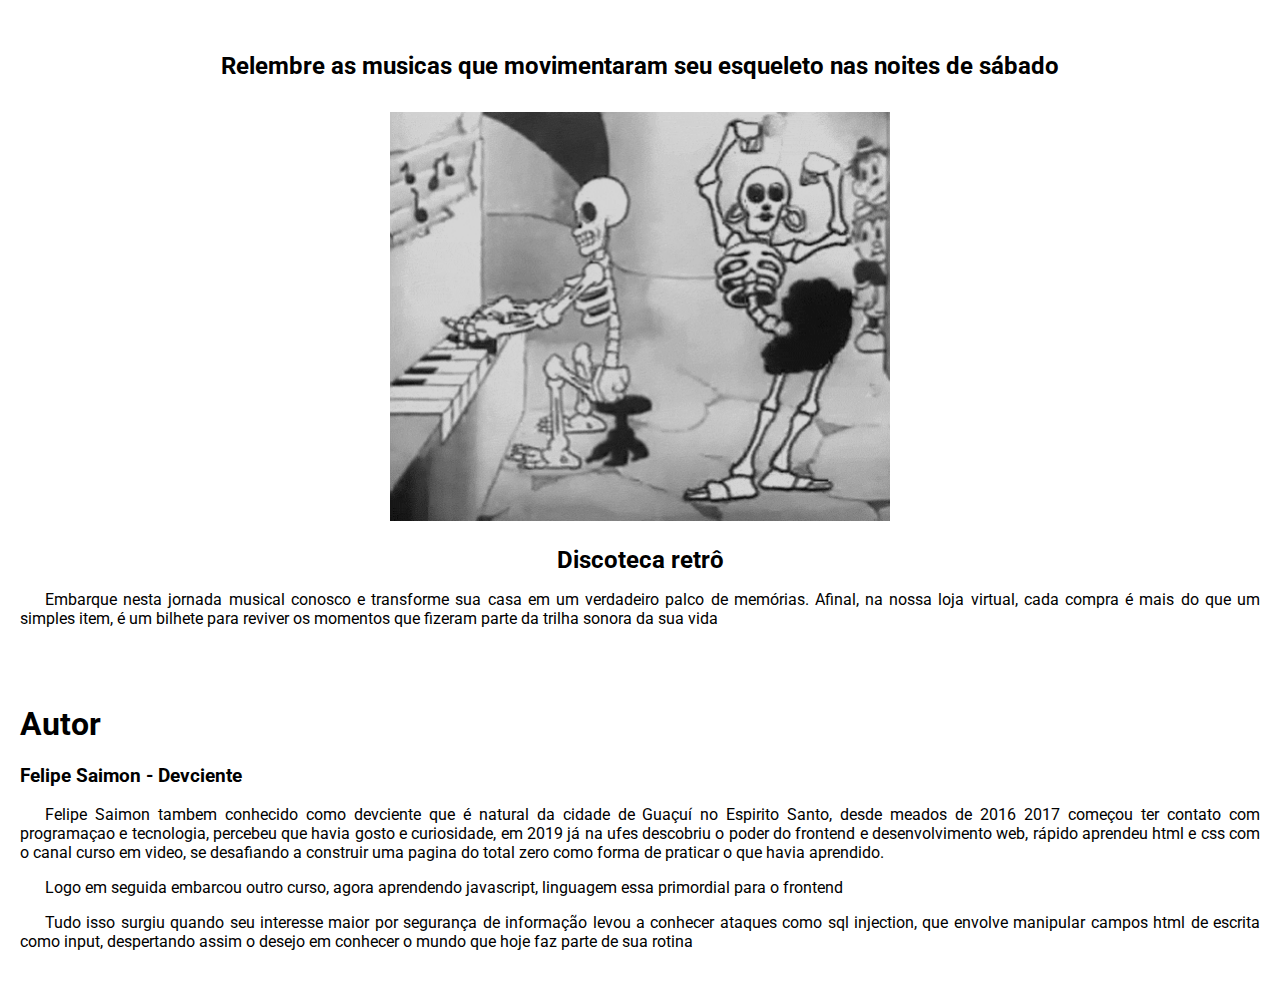
<file: index.html>
<!DOCTYPE html>
<html lang="pt-br">

<head>
    <meta charset="UTF-8">
    <meta name="viewport" content="width=device-width, initial-scale=1.0">
    <link rel="stylesheet" href="css/globals.css">

    <link rel="stylesheet" href="css/responsividade/maxW-1024.css">
    <link rel="stylesheet" href="css/responsividade/maxW-720.css">

    <title>Discoteca - retrô</title>

    <style>
        body {
            margin: 0;
            padding: 0;
            box-sizing: border-box;

        }


        section {
            position: relative;
            padding: 20px;
            text-align: justify;
        }

        section p{
            text-indent: 25px;
        }

        .container-index h4,
        .container-index h1 {
            text-align: center;
            font-size: 24px;
        }

        .container-index a {
            position: relative;
            display: flex;
            width: 500px;
            height: auto;

            margin: auto;

        }

        .container-index a img {
            width: 100%;
            height: auto;
        }
    </style>


</head>

<body>
    <section class="principal">
        <div class="container-index">
            <h4>Relembre as musicas que movimentaram seu esqueleto nas
                noites de sábado</h4>
            <a href="Produtos/all.html"><img src="assets/images/dancante.gif" alt=""></a>
            <div class="descricao">
                <h1 style="text-align: center; margin-top:25px">Discoteca retrô</h1>
                <p>Embarque nesta jornada musical conosco e transforme sua casa em um verdadeiro palco de memórias.
                    Afinal, na nossa loja virtual, cada compra é mais do que um simples item, é um bilhete para reviver
                    os momentos que fizeram parte da trilha sonora da sua vida</p>
            </div>
        </div>
    </section>

    <section class="autor">
        <h1>Autor</h1>
        <h3>Felipe Saimon - Devciente</h3>
        <p>Felipe Saimon tambem conhecido como devciente que é natural da cidade de Guaçuí no Espirito Santo, desde
            meados de 2016 2017 começou ter contato com programaçao e tecnologia, percebeu que havia gosto e
            curiosidade, em 2019 já na ufes descobriu o poder do frontend e desenvolvimento web, rápido aprendeu html e
            css com o canal curso em video, se desafiando a construir uma pagina do total zero como forma de praticar o
            que havia aprendido.</p>
        <p>Logo em seguida embarcou outro curso, agora aprendendo javascript, linguagem essa primordial para o frontend
        </p>
        <p>Tudo isso surgiu quando seu interesse maior por segurança de informação levou a conhecer ataques como sql
            injection, que envolve manipular campos html de escrita como input, despertando assim o desejo em conhecer o
            mundo que hoje faz parte de sua rotina</p>
    </section>



</body>

</html>
</file>
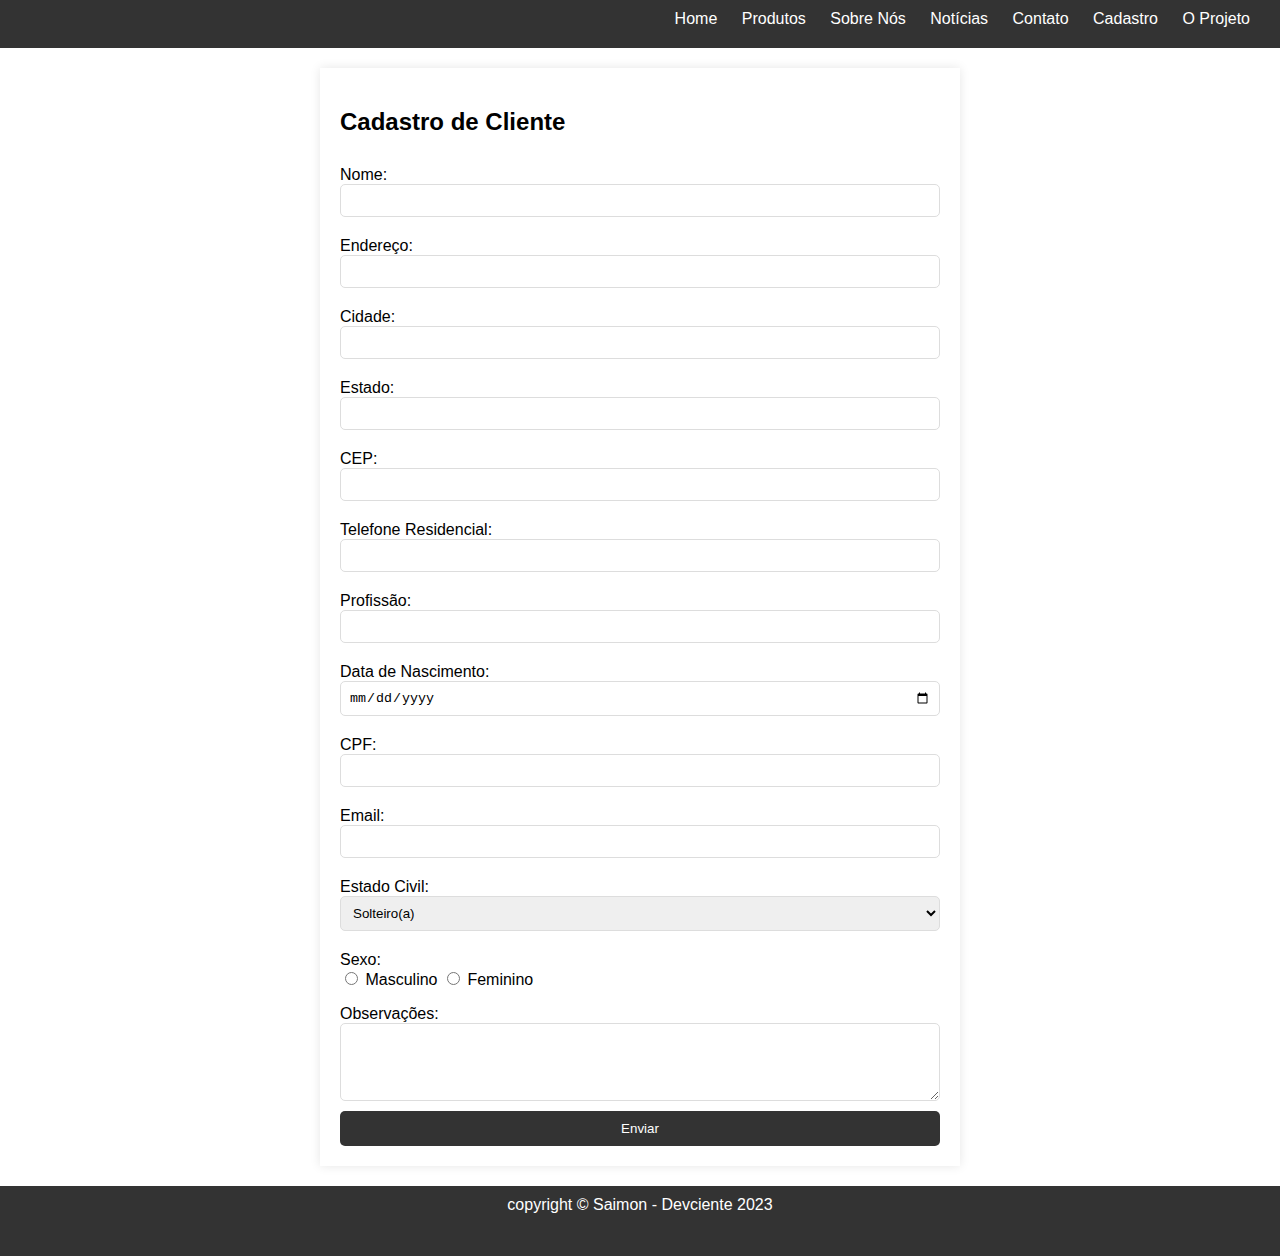
<file: cadastro.html>
<!DOCTYPE html>
<html lang="pt-br">

<head>
    <meta charset="UTF-8">
    <meta name="viewport" content="width=device-width, initial-scale=1.0">
    <link rel="stylesheet" href="css/globals.css">

    <link rel="stylesheet" href="Produtos/css/hamburguer.css">

    <link rel="stylesheet" href="css/responsividade/maxW-1024.css">
    <link rel="stylesheet" href="css/responsividade/maxW-720.css">

    <title>Fale conosco</title>

    <style>
        body {
            font-family: Arial, sans-serif;
            margin: 0;
            padding: 0;
        }

        .container-contato {
            max-width: 600px;
            margin: 20px auto;
            padding: 20px;
            box-shadow: 0 0 10px rgba(0, 0, 0, 0.1);
        }

        .form-contato {
            display: flex;
            flex-direction: column;
        }

        label {
            margin-top: 10px;
        }

        input,
        select,
        textarea {
            margin-bottom: 10px;
            padding: 8px;
            border: 1px solid #ddd;
            border-radius: 5px;
        }

        button {
            background-color: #333;
            color: #fff;
            padding: 10px;
            border: none;
            border-radius: 5px;
            cursor: pointer;
        }

        button:hover {
            background-color: #555;
        }

    </style>

</head>

<body>

    <header class="header">
        <nav class="navbar">
            <div class="navbar-toggle" onclick="toggleMenu()">
                <div class="bar"></div>
                <div class="bar"></div>
                <div class="bar"></div>
            </div>
            <ul class="links" id="navbarLinks">
                <li><a href="index.html">Home</a></li>
                <li><a href="Produtos/all.html">Produtos</a></li>
                <li><a href="sobre.html" disabled>Sobre Nós</a></li>
                <li><a href="noticias.html">Notícias</a></li>
                <li><a href="faleconosco.html">Contato</a></li>
                <li><a href="cadastro.html">Cadastro</a></li>
                <li><a href="projeto.html">O Projeto</a></li>
            </ul>
        </nav>
    </header>

    <section class="contato-master">

        <div class="container-contato">
            <form class="form-contato" action="#" method="post">
                <h2>Cadastro de Cliente</h2>

                <label for="nome">Nome:</label>
                <input type="text" id="nome" name="nome" required>

                <label for="endereco">Endereço:</label>
                <input type="text" id="endereco" name="endereco" required>

                <label for="cidade">Cidade:</label>
                <input type="text" id="cidade" name="cidade" required>

                <label for="estado">Estado:</label>
                <input type="text" id="estado" name="estado" required>

                <label for="cep">CEP:</label>
                <input type="text" id="cep" name="cep" required>

                <label for="telefone">Telefone Residencial:</label>
                <input type="tel" id="telefone" name="telefone" required>

                <label for="profissao">Profissão:</label>
                <input type="text" id="profissao" name="profissao" required>

                <label for="nascimento">Data de Nascimento:</label>
                <input type="date" id="nascimento" name="nascimento" required>

                <label for="cpf">CPF:</label>
                <input type="text" id="cpf" name="cpf" required>

                <label for="email">Email:</label>
                <input type="email" id="email" name="email" required>

                <label for="estadoCivil">Estado Civil:</label>
                <select id="estadoCivil" name="estadoCivil" required>
                    <option value="solteiro">Solteiro(a)</option>
                    <option value="casado">Casado(a)</option>
                    <option value="divorciado">Divorciado(a)</option>
                    <option value="viuvo">Viúvo(a)</option>
                </select>

                <label for="sexo">Sexo:</label>
                <div class="radio-group">
                    <input type="radio" id="masculino" name="sexo" value="masculino" required>
                    <label for="masculino">Masculino</label>

                    <input type="radio" id="feminino" name="sexo" value="feminino" required>
                    <label for="feminino">Feminino</label>
                </div>

                <label for="observacoes">Observações:</label>
                <textarea id="observacoes" name="observacoes" rows="4"></textarea>

                <button type="submit">Enviar</button>
            </form>
        </div>
    </section>

    <section class="row">
        <footer class="footer">
            <span>copyright &copy; </span> <span>Saimon - Devciente 2023</span>
        </footer>
    </section>


    <script src="../js/hamb.js"></script>

</body>

</html>
</file>
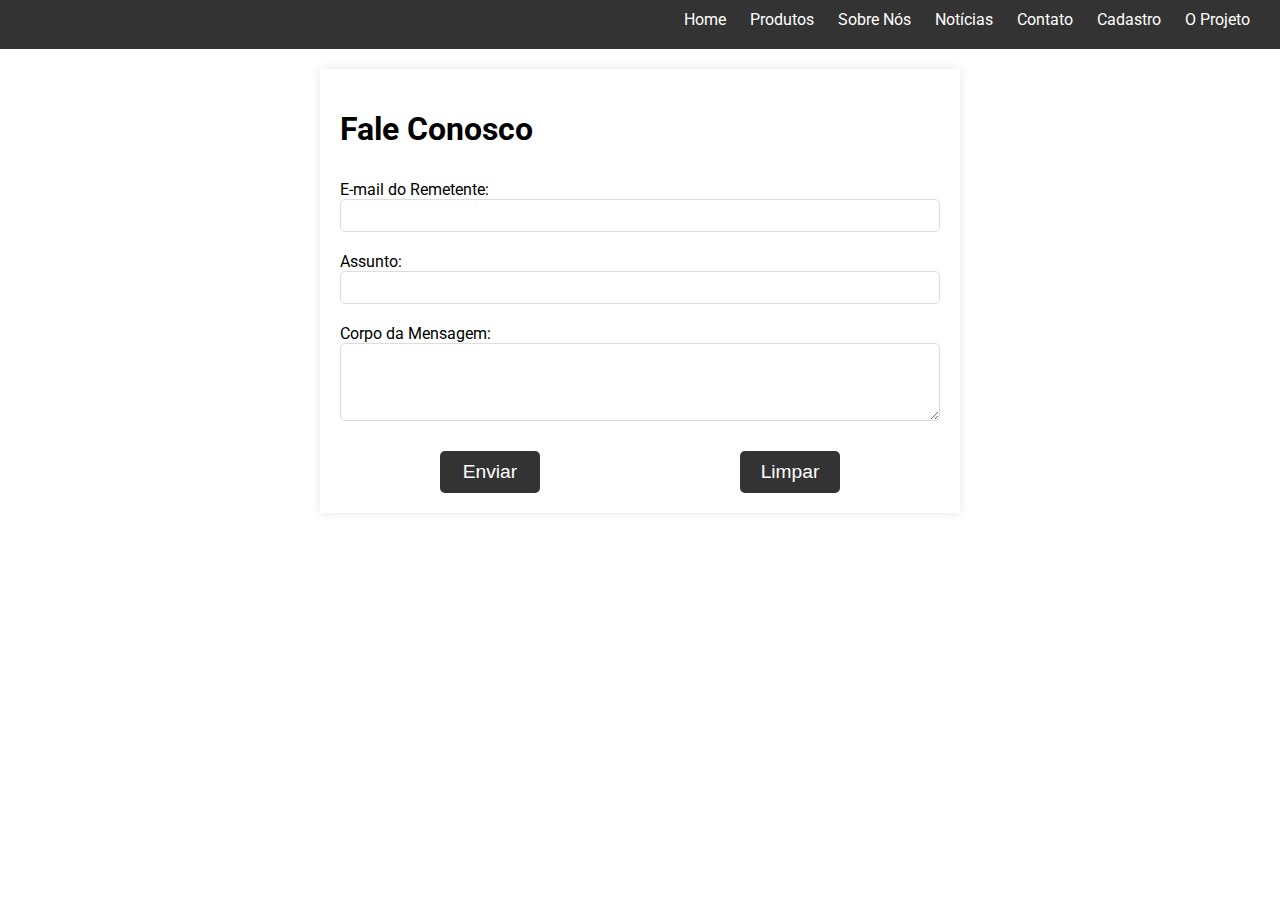
<file: faleconosco.html>
<!DOCTYPE html>
<html lang="pt-BR">

<head>
    <meta charset="UTF-8">
    <meta name="viewport" content="width=device-width, initial-scale=1.0">

    <link rel="stylesheet" href="css/globals.css">

    <link rel="stylesheet" href="Produtos/css/hamburguer.css">
    <link rel="stylesheet" href="css/responsividade/maxW-1024.css">
    <link rel="stylesheet" href="css/responsividade/maxW-720.css">

    <title>Fale Conosco</title>
    <style>
        body {
            font-family: 'roboto', sans-serif;
            margin: 0;
            padding: 0;
        }

        .contato-master {
            max-width: 600px;
            margin: 20px auto;
            padding: 20px;
            box-shadow: 0 0 10px rgba(0, 0, 0, 0.1);
        }

        .form-contato {
            display: flex;
            flex-direction: column;
            /* margin: 30px; */
        }

        label {
            margin-top: 10px;
        }

        input,
        select,
        textarea {
            margin-bottom: 10px;
            padding: 8px;
            border: 1px solid #ddd;
            border-radius: 5px;
        }

        .botoes {
            margin-top: 20px;
            width: 100%;

            display: flex;
            justify-content: space-around;
        }

        button {
            background-color: #333;
            width: 100px;
            font-size: 1.2rem;
            color: #fff;
            padding: 10px;
            border: none;
            border-radius: 5px;
            cursor: pointer;
        }

        button:hover {
            background-color: #555;
        }

        @media screen and (max-width: 430px) {

            .header{
                width: 100%;
            }

            .contato-master {
                width: 100%;
                padding: auto;
            }

            .botoes {
                display: flex;
                flex-direction: column;
                gap: 20px;
                align-items: center;
            }

            .botoes button {
                width: 100%;
            }
        }
    </style>
</head>

<body>

    <header class="header">
        <nav class="navbar">
            <div class="navbar-toggle" onclick="toggleMenu()">
                <div class="bar"></div>
                <div class="bar"></div>
                <div class="bar"></div>
            </div>
            <ul class="links" id="navbarLinks">
                <li><a href="index.html">Home</a></li>
                <li><a href="Produtos/all.html">Produtos</a></li>
                <li><a href="sobre.html">Sobre Nós</a></li>
                <li><a href="noticias.html">Notícias</a></li>
                <li><a href="faleconosco.html">Contato</a></li>
                <li><a href="cadastro.html">Cadastro</a></li>
                <li><a href="projeto.html">O Projeto</a></li>
            </ul>
        </nav>
    </header>

    <section class="contato-master">
        <h1>Fale Conosco</h1>
        <form class="form-contato" id="faleConoscoForm">
            <label for="email">E-mail do Remetente:</label>
            <input type="email" id="email" name="email" required>
            <label for="assunto">Assunto:</label>
            <input type="text" id="assunto" name="assunto" required>
            <label for="mensagem">Corpo da Mensagem:</label>
            <textarea id="mensagem" name="mensagem" rows="4" required></textarea>
            <div class="botoes">
                <button type="button" onclick="enviarMensagem()">Enviar</button>
                <button type="button" onclick="limparCampos()">Limpar</button>
            </div>
        </form>
    </section>


    <script>
        function enviarMensagem() {
            // Obter os valores dos campos
            var remetente = document.getElementById('email').value;
            var assunto = document.getElementById('assunto').value;
            var mensagem = document.getElementById('mensagem').value;

            // Aqui você pode adicionar a lógica para enviar a mensagem para o email desejado

            // Exemplo de exibição no console
            console.log('Enviando mensagem para:', remetente);
            console.log('Assunto:', assunto);
            console.log('Corpo da mensagem:', mensagem);

            // Limpar os campos após o envio
            limparCampos();
        }

        function limparCampos() {
            // Limpar os valores dos campos
            document.getElementById('email').value = '';
            document.getElementById('assunto').value = '';
            document.getElementById('mensagem').value = '';
        }
    </script>

    <script src="js/hamb.js"></script>

</body>

</html>
</file>
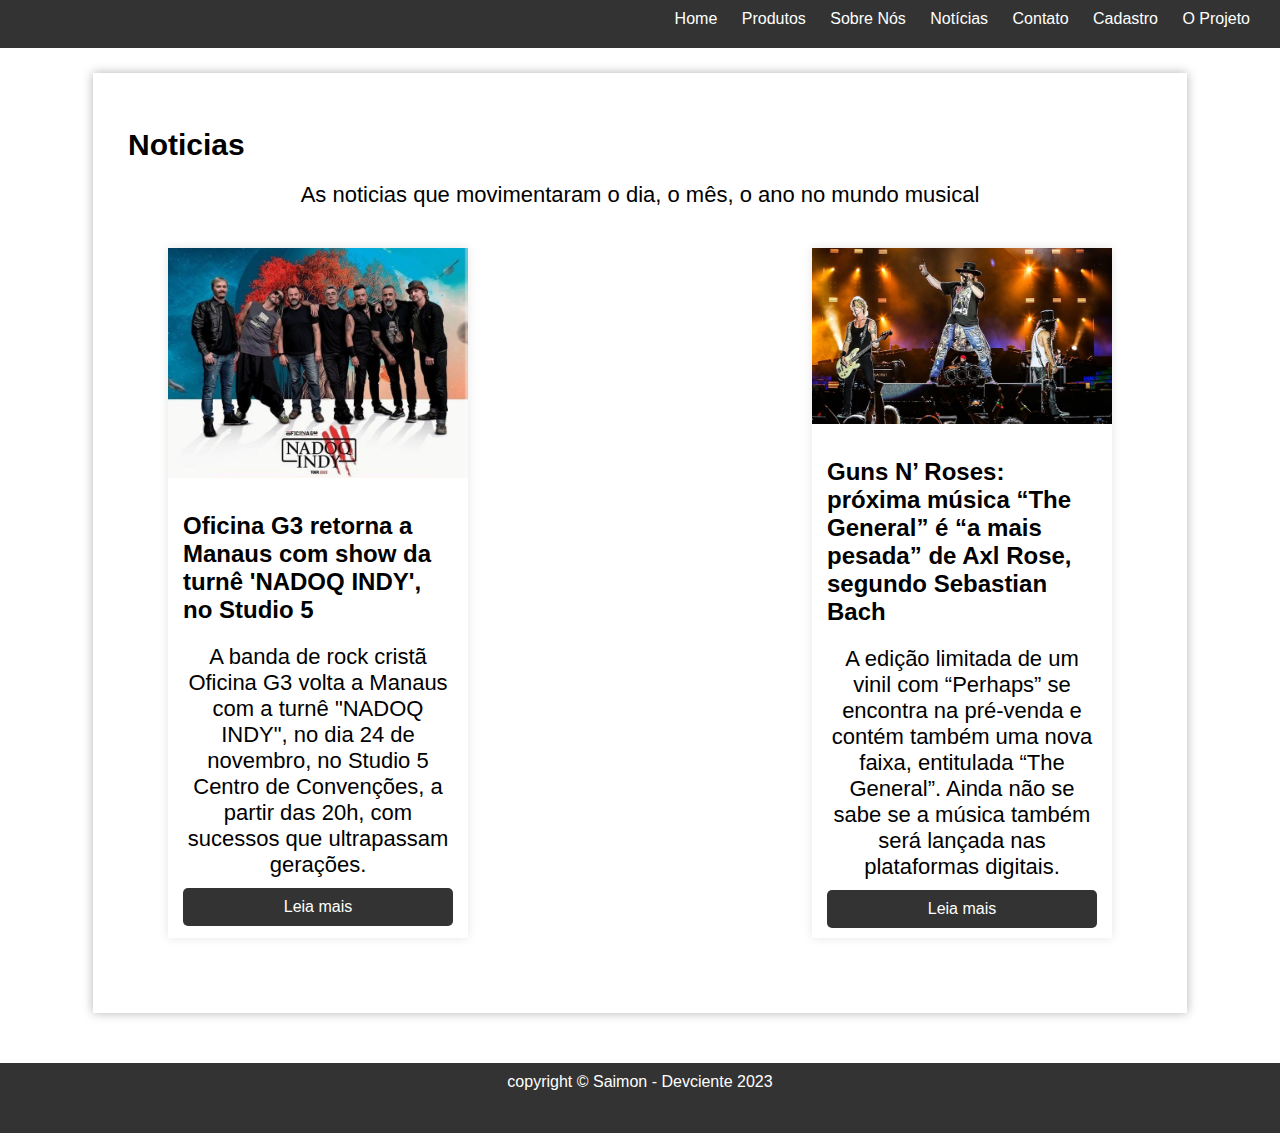
<file: noticias.html>
<!DOCTYPE html>
<html lang="en">

<head>
    <meta charset="UTF-8">
    <meta name="viewport" content="width=device-width, initial-scale=1.0">
    <link rel="stylesheet" href="css/globals.css">
    <link rel="stylesheet" href="css/noticias.css">
    <link rel="stylesheet" href="Produtos/css/hamburguer.css">
    <link rel="stylesheet" href="css/responsividade/maxW-1024.css">
    <link rel="stylesheet" href="css/responsividade/maxW-720.css">
    
    <title>Noticias</title>
</head>

<body>

    <header class="header">
        <nav class="navbar">
            <div class="navbar-toggle" onclick="toggleMenu()">
                <div class="bar"></div>
                <div class="bar"></div>
                <div class="bar"></div>
            </div>
            <ul class="links" id="navbarLinks">
                <li><a href="index.html">Home</a></li>
                <li><a href="Produtos/all.html">Produtos</a></li>
                <li><a href="sobre.html" disabled>Sobre Nós</a></li>
                <li><a href="noticias.html">Notícias</a></li>
                <li><a href="faleconosco.html">Contato</a></li>
                <li><a href="cadastro.html">Cadastro</a></li>
                <li><a href="projeto.html">O Projeto</a></li>
            </ul>
        </nav>
    </header>


    <section class="container-page_noticias">
        <h1>Noticias</h1>

        <p>As noticias que movimentaram o dia, o mês, o ano no mundo musical</p>

        <section class="cards_noticias-container">
            <!-- Card 1 -->
            <div class="card-noticia">
                <img src="assets/images/oficinag3_cover_journal.jpg" alt="Banda 1">
                <div class="details_journal">
                    <h2>Oficina G3 retorna a Manaus com show da turnê 'NADOQ INDY', no Studio 5
                    </h2>
                    <p>A banda de rock cristã Oficina G3 volta a Manaus com a turnê "NADOQ INDY", no dia 24 de novembro,
                        no Studio 5 Centro de Convenções, a partir das 20h, com sucessos que ultrapassam gerações.
                    </p>
                    <a href="https://g1.globo.com/am/amazonas/noticia/2023/11/13/oficina-g3-retorna-a-manaus-com-show-da-turne-nadoq-indy-no-studio-5.ghtml"
                        class="button">Leia mais</a>
                </div>
            </div>

            <!-- Card 2 -->
            <div class="card-noticia">
                <img src="assets/images/guns_details_journal.jpg" alt="Banda 2">
                <div class="details_journal">
                    <h2>Guns N’ Roses: próxima música “The General” é “a mais pesada” de Axl Rose, segundo Sebastian
                        Bach
                    </h2>
                    <p>A edição limitada de um vinil com “Perhaps” se encontra na pré-venda e contém também uma nova
                        faixa, entitulada “The General”. Ainda não se sabe se a música também será lançada nas
                        plataformas digitais.

                    </p>
                    <a href="https://www.wikimetal.com.br/guns-n-roses-the-general-mais-pesada-de-axl/"
                        class="button">Leia mais</a>
                </div>
            </div>

            <!-- Adicione mais cards conforme necessário -->

        </section>
    </section>

    <section class="row">
        <footer class="footer">
            <span>copyright &copy; </span> <span>Saimon - Devciente 2023</span>
        </footer>
    </section>

    <script src="../js/hamb.js"></script>

</body>

</html>
</file>
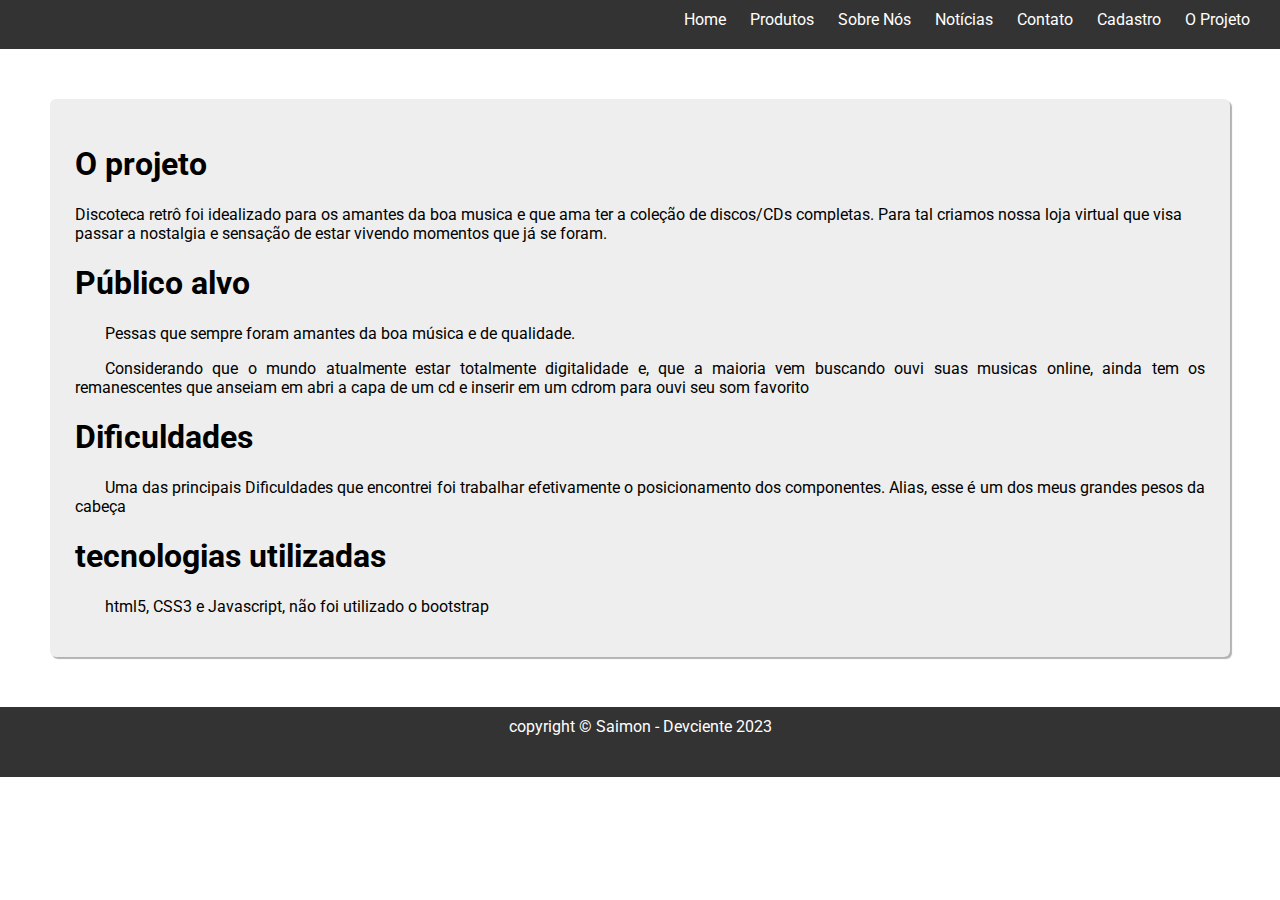
<file: projeto.html>
<!DOCTYPE html>
<html lang="en">

<head>
    <meta charset="UTF-8">
    <meta name="viewport" content="width=device-width, initial-scale=1.0">
    <link rel="stylesheet" href="css/globals.css">
    <link rel="stylesheet" href="Produtos/css/hamburguer.css">
    <link rel="stylesheet" href="css/responsividade/maxW-1024.css">
    <link rel="stylesheet" href="css/responsividade/maxW-720.css">

    <style>
        body {
            height: 100vh;
        }

        .container-projeto {
            
            margin: 50px;
            padding: 25px;

            background-color: #eee;

            border-radius: 6px;
            box-shadow: 2px 2px 1px rgba(0, 0, 0, 0.3);
        }

        .container-projeto p {
            width: auto;
            text-align: justify;
            text-wrap: wrap;
            text-indent: 30px;
        }

        .footer {
            position: relative;
            bottom: 0;
        }
    </style>


    <title>O projeto</title>
</head>

<body>

    <header class="header">
        <nav class="navbar">
            <div class="navbar-toggle" onclick="toggleMenu()">
                <div class="bar"></div>
                <div class="bar"></div>
                <div class="bar"></div>
            </div>
            <ul class="links" id="navbarLinks">
                <li><a href="index.html">Home</a></li>
                <li><a href="Produtos/all.html">Produtos</a></li>
                <li><a href="sobre.html" disabled>Sobre Nós</a></li>
                <li><a href="noticias.html">Notícias</a></li>
                <li><a href="faleconosco.html">Contato</a></li>
                <li><a href="cadastro.html">Cadastro</a></li>
                <li><a href="projeto.html">O Projeto</a></li>
            </ul>
        </nav>
    </header>

    <section class="container-projeto">
        <div>
            <h1>O projeto</h1>
            Discoteca retrô foi idealizado para os amantes da boa musica e que ama ter a coleção de discos/CDs
            completas. Para tal criamos nossa loja virtual que visa passar a nostalgia e sensação de estar vivendo
            momentos que já se foram.
        </div>

        <div>
            <h1>Público alvo</h1>
            <p>Pessas que sempre foram amantes da boa música e de qualidade.</p>
            <p>Considerando que o mundo atualmente estar totalmente digitalidade e, que a maioria vem buscando ouvi suas musicas online, ainda tem os remanescentes que anseiam em abri a capa de um cd e inserir em um cdrom para ouvi seu som favorito</p>
        </div>

        <div>
            <h1>Dificuldades</h1>
            <p>Uma das principais Dificuldades que encontrei foi trabalhar efetivamente o posicionamento dos componentes. Alias, esse é um dos meus grandes pesos da cabeça</p>
        </div>

        <div>
            <h1>tecnologias utilizadas</h1>
            <p>html5, CSS3 e Javascript, não foi utilizado o bootstrap
            </p>
        </div>
    </section>

    <section class="row">
        <footer class="footer">
            <span>copyright &copy; </span> <span>Saimon - Devciente 2023</span>
        </footer>
    </section>


    <script src="../js/hamb.js"></script>

</body>

</html>
</file>
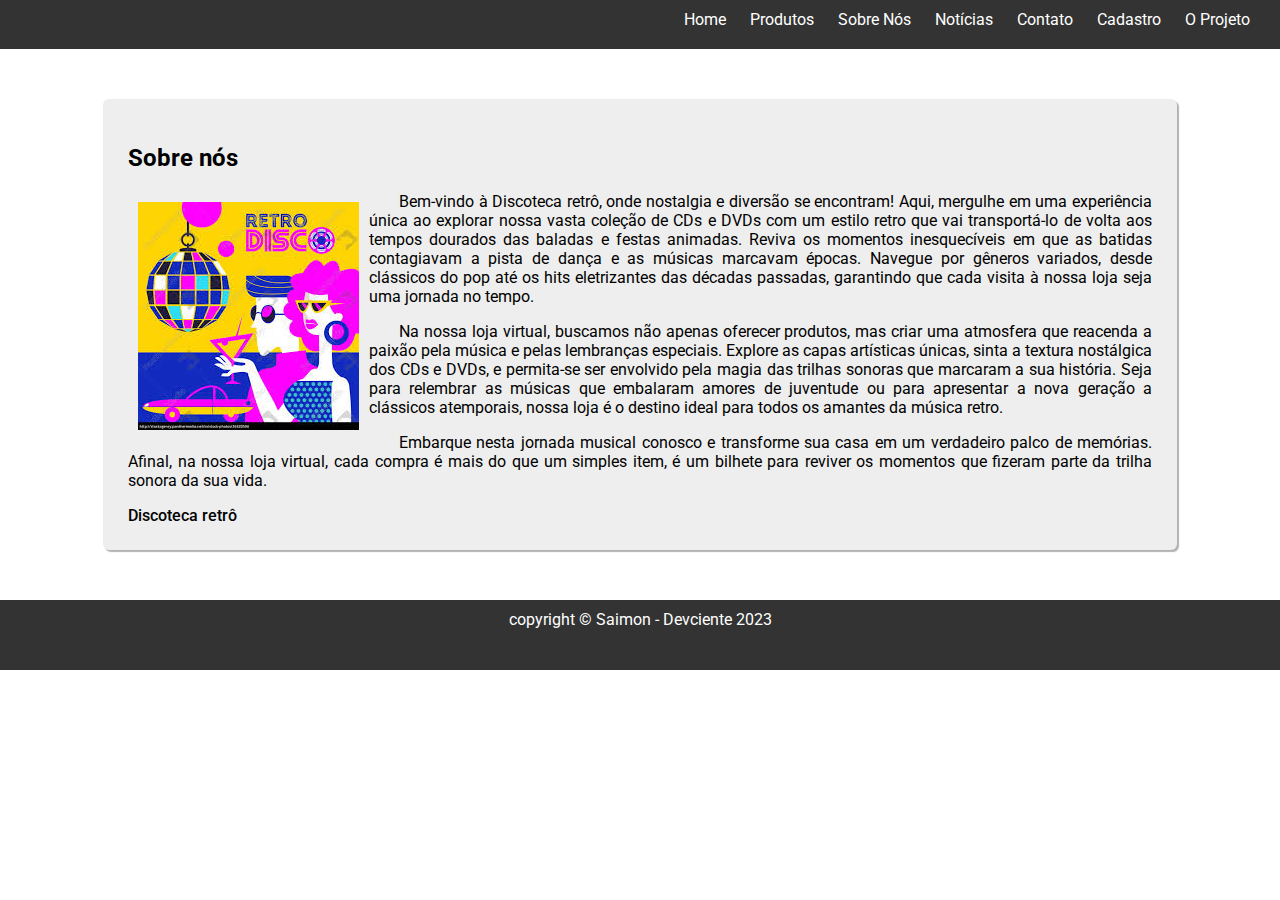
<file: sobre.html>
<!DOCTYPE html>
<html lang="pt-br">

<head>
    <meta charset="UTF-8">
    <meta name="viewport" content="width=device-width, initial-scale=1.0">
    <link rel="stylesheet" href="css/globals.css">
    <link rel="stylesheet" href="css/sobre.css">
    <link rel="stylesheet" href="css/responsividade/maxW-1024.css">
    <link rel="stylesheet" href="css/responsividade/maxW-720.css">
    <link rel="stylesheet" href="/Produtos/css/hamburguer.css">

    <title>Sobre nós</title>

</head>

<body>

    <header class="header">
        <nav class="navbar">
            <div class="navbar-toggle" onclick="toggleMenu()">
                <div class="bar"></div>
                <div class="bar"></div>
                <div class="bar"></div>
            </div>
            <ul class="links" id="navbarLinks">
                <li><a href="index.html">Home</a></li>
                <li><a href="Produtos/all.html">Produtos</a></li>
                <li><a href="sobre.html" disabled>Sobre Nós</a></li>
                <li><a href="noticias.html">Notícias</a></li>
                <li><a href="faleconosco.html">Contato</a></li>
                <li><a href="cadastro.html">Cadastro</a></li>
                <li><a href="projeto.html">O Projeto</a></li>
            </ul>
        </nav>
    </header>

    <section class="container-sobre">

        <h2>Sobre nós</h2>
        <img style="float: left; padding: 10px;" src="assets/images/disc.jpeg" alt="">
        <p >Bem-vindo à Discoteca retrô, onde nostalgia e diversão se
            encontram! Aqui, mergulhe em uma experiência única ao explorar nossa vasta coleção de CDs e DVDs com um
            estilo retro que vai transportá-lo de volta aos tempos dourados das baladas e festas animadas. Reviva os
            momentos inesquecíveis em que as batidas contagiavam a pista de dança e as músicas marcavam épocas.
            Navegue por gêneros variados, desde clássicos do pop até os hits eletrizantes das décadas passadas,
            garantindo que cada visita à nossa loja seja uma jornada no tempo.
        </p>

        <p>Na nossa loja virtual, buscamos não apenas oferecer produtos, mas criar uma atmosfera
            que reacenda a paixão pela música e pelas lembranças especiais. Explore as capas artísticas únicas,
            sinta a textura nostálgica dos CDs e DVDs, e permita-se ser envolvido pela magia das trilhas sonoras que
            marcaram a sua história. Seja para relembrar as músicas que embalaram amores de juventude ou para
            apresentar a nova geração a clássicos atemporais, nossa loja é o destino ideal para todos os amantes da
            música retro.
        </p>

        <p>Embarque nesta jornada musical conosco e transforme sua casa em um verdadeiro palco de
            memórias. Afinal, na nossa loja virtual, cada compra é mais do que um simples item, é um bilhete para
            reviver os momentos que fizeram parte da trilha sonora da sua vida.
        </p>
        <span class="empresa">Discoteca retrô</span>
    </section>


    <section class="row">
        <footer class="footer">
            <span>copyright &copy; </span> <span>Saimon - Devciente 2023</span>
        </footer>
    </section>

    <script src="js/hamb.js"></script>
</body>

</html>
</file>
<file: css/globals.css>
@import url('https://fonts.googleapis.com/css2?family=Orbitron:wght@500&family=Roboto:ital,wght@0,100;0,300;0,400;0,500;0,700;0,900;1,100;1,300;1,400;1,500;1,700;1,900&display=swap');


body {
    font-family: 'Roboto', sans-serif;
    margin: 0;
    padding: 0;
}

header {
    background-color: #333;
    color: #fff;
    padding: 10px;
    text-align: right;

    /* width: 100%; */
}

nav ul {
    list-style: none;
    margin: 0;
    padding: 0;
    gap: 10px;

    margin-bottom: 10px;
    z-index: 20;
}

nav li {
    display: inline;
    margin-right: 20px;
}

nav a {
    text-decoration: none;
    color: #fff;
}



.footer{
    background-color: #333;
    color: #fff;
    padding: 10px;
    /* width: 100%; */
    height: 50px;
    text-align: center;
}
</file>
<file: css/responsividade/maxW-1024.css>
@media screen and (max-width: 1024px) {

    /* PRODUTOS */
    .cards {
        width: 100%;
        justify-content: center;
        box-shadow: none;
    }

    .card {
        width: 100%;
    }

    .product-details {
        width: 100%;
        margin: auto;
    }

    /* NOTICIAS */
    .container-page_noticias {
        /* width: 100%; */
        margin: 30px;
    }

    .cards_noticias-container {
        width: 100%;
        margin: auto;
        display: flex;

    }

    .card-noticia {
        background-color: aliceblue;
        box-shadow: 1px 1px 2px rgba(0, 0, 0, 0.3);
        margin-top: 25px;
        width: 80%;

        font-size: large;
    }

    .card-noticia img {
        width: 100%;
    }

    /* SOBRE */
    .container-sobre{
        margin: 20px;
    }
}
</file>
<file: css/responsividade/maxW-720.css>
@media screen and (max-width: 720px) {
    body {

        /* PRODUTOS */
        .cards {
            width: 100%;
            justify-content: center;
        }

        .card {
            width: 100%;
        }

        .card img {
            width: 100%;
        }

        .card .descricao {
            display: flex;
            flex-direction: column;
            align-items: center;
        }

        h1 h2 p {
            font-size: 100%;
        }

        .product-details {
            width: 100%;
            margin: auto;
        }

        /* NOTICIAS */

        .cards_noticias-container {
            width: 100%;
            /* padding: 15px; */
            margin: 0;

        }

        .cards_noticias-container h1,
        .cards_noticias-container h2 {
            font-size: 100%;
        }

        .cards_noticias-container p {
            font-size: 100%;
        }


        /* CONTATO - FALE CONOSCO */
        .contato-master {
            box-shadow: none;
            width: 100%;
            /* margin: auto; */
        }

        .form-contato{
            width: 100%;
        }

        /* O PROJETO */
        .container-projeto {
            width: 100%;
            margin: 20px;
        }

        /* INDEX.HTML */
        .container-index a {
            position: relative;
            display: flex;
            width: 100%;
            height: auto;

            margin: auto;

        }

        .container-index a img {
            width: 100%;
        }

    }
}
</file>
<file: Produtos/css/hamburguer.css>
.navbar-toggle {
    cursor: pointer;
    display: none;
    flex-direction: column;
}

.bar {
    background-color: white;
    height: 3px;
    width: 25px;
    margin: 3px 0;

}

@media screen and (max-width: 768px) {
    .navbar a {
        text-align: center;
    }

    .links {
        display: none;
        flex-direction: column;
    }

    .links.show {
        display: flex;
        align-items: center;

    }

    .navbar-toggle {
        display: flex;
        align-items: flex-end;
    }
}
</file>
<file: css/noticias.css>
body {
    font-family: Arial, sans-serif;
    margin: 0;
    padding: 0;
}

.container-page_noticias{
    max-width: 1024px;
    text-align: left;
    margin: auto;
    padding: 35px;
    margin-top: 25px;
    margin-bottom: 50px;

    box-shadow: 0 0 10px rgba(0, 0, 0, 0.3);
}


h1 {
    font-size: 30px;
}

p{
    text-align: center;
    font-size: 22px;
    margin: 0;
}

.cards_noticias-container {
    display: flex;
    flex-direction: row;
    justify-content: space-between;
    flex-wrap: wrap;
    padding: 20px;

}

.card-noticia {
    width: 300px;
    margin: 20px;
    box-shadow: 0 0 10px rgba(0, 0, 0, 0.1);

    position: relative;
}

.card-noticia img {
    width: 100%;
    height: auto;
    /* object-fit: cover; */
}

.card h2 {
    margin: 10px 0;
    color: #333;
}

.card p {
    color: #666;
}

.details_journal{
    padding: 10px 15px;
}

.button {
    display: block;
    background-color: #333;
    color: #fff;
    text-align: center;
    padding: 10px;
    text-decoration: none;
    border-radius: 5px;
    margin-top: 10px;    
}

.button:hover {
    background-color: #555;
}
</file>
<file: css/sobre.css>
.container-sobre {
    position: relative;

    max-width: 1024px;
    height: auto;

    margin: 50px;
    margin-inline: auto;
    padding: 25px;

    background-color: #eee;

    border-radius: 6px;
    box-shadow: 2px 2px 1px rgba(0, 0, 0, 0.3);
}

.container-sobre p {
    width: auto;
    text-align: justify;
    text-wrap: wrap;
    text-indent: 30px;
}

.empresa {
    text-align: right;
    font-weight: 500;
}
</file>
